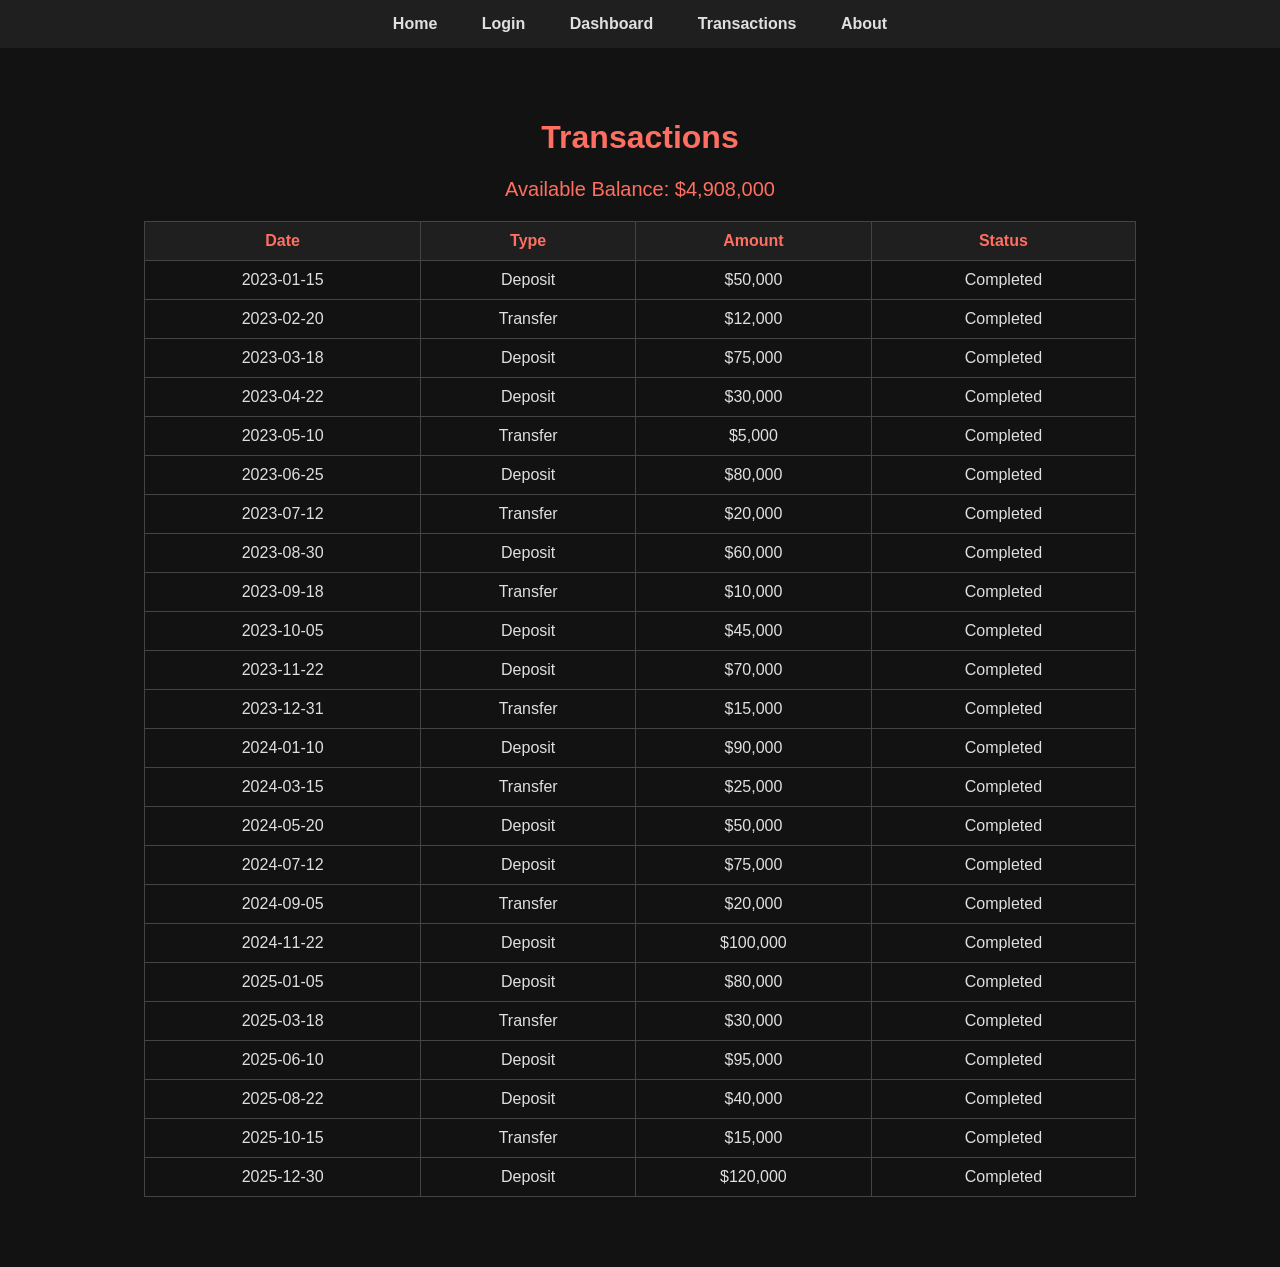
<file: web web/transaction.html>
<!DOCTYPE html>
<html lang="en">
<head>
  <meta charset="UTF-8">
  <title>Transactions - Private Staff Bank</title>
  <link rel="stylesheet" href="style.css">
</head>
<body>
  <nav>
    <a href="index.html">Home</a>
    <a href="login.html">Login</a>
    <a href="dashboard.html">Dashboard</a>
    <a href="transactions.html">Transactions</a>
    <a href="about.html">About</a>
  </nav>

  <header>
    <h1>Transactions</h1>
    <p id="balance" style="font-size:20px; color:#ff6f61; text-align:center;">Available Balance: $0</p>
    <table id="transactionsTable">
      <tr>
        <th>Date</th>
        <th>Type</th>
        <th>Amount</th>
        <th>Status</th>
      </tr>
    </table>
  </header>

  <script src="script.js"></script>
</body>
</html>
</file>
<file: web web/style.css>
/* Global Styles */
body {
  font-family: 'Segoe UI', Tahoma, Geneva, Verdana, sans-serif;
  background-color: #121212;
  color: #e0e0e0;
  margin: 0;
  padding: 0;
}

nav {
  background-color: #1f1f1f;
  padding: 15px;
  text-align: center;
}

nav a {
  color: #e0e0e0;
  margin: 0 20px;
  text-decoration: none;
  font-weight: bold;
  transition: color 0.3s;
}

nav a:hover {
  color: #ff6f61;
}

header {
  text-align: center;
  padding: 50px 20px;
}

h1 {
  color: #ff6f61;
}

button {
  background-color: #ff6f61;
  color: #121212;
  border: none;
  padding: 10px 25px;
  font-size: 16px;
  cursor: pointer;
  border-radius: 5px;
  transition: background-color 0.3s;
}

button:hover {
  background-color: #e55a50;
}

table {
  width: 80%;
  margin: 20px auto;
  border-collapse: collapse;
}

table th, table td {
  border: 1px solid #444;
  padding: 10px;
  text-align: center;
}

table th {
  background-color: #1f1f1f;
  color: #ff6f61;
}

.bio {
  background-color: #1f1f1f;
  margin: 20px auto;
  padding: 20px;
  width: 60%;
  border-radius: 10px;
  text-align: left;
}

.bio img {
  width: 100px;
  border-radius: 50%;
  float: left;
  margin-right: 20px;
}

.bio p {
  font-size: 16px;
  line-height: 1.6;
}
</file>
